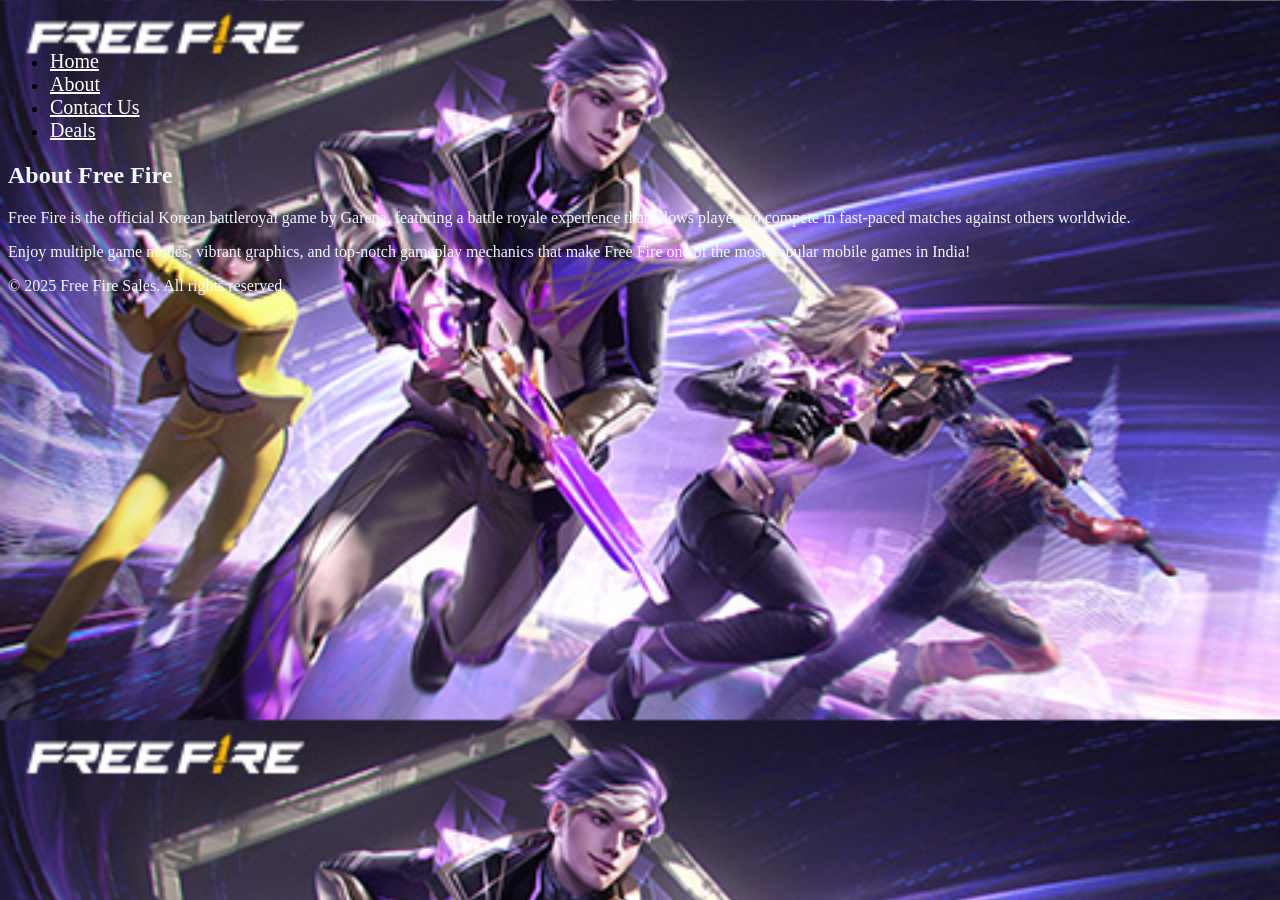
<file: aboutus.html>
<!DOCTYPE html>
<html lang="en">
<head>
    <meta charset="UTF-8">
    <meta name="viewport" content="width=device-width, initial-scale=1.0">
    <title>About</title>
    <link rel="stylesheet" href="aboutusk.css">
</head>
<body>
    <header>
        
            <ul>
                <li><a href="index.html">Home</a></li>
                <li><a href="aboutus.html">About</a></li>
                <li><a href="contactus.html">Contact Us</a></li>
                <li><a href="deals.html">Deals</a></li>
            </ul>
        
    </header>

    <main>
        <section class="about">
            <h1>About Free Fire</h1>
            <p>Free Fire is the official Korean battleroyal game by Garena, featuring a battle royale experience that allows players to compete in fast-paced matches against others worldwide.</p>
            <p>Enjoy multiple game modes, vibrant graphics, and top-notch gameplay mechanics that make Free Fire one of the most popular mobile games in India!</p>
        </section>
    </main>

    <footer>
        <p>&copy; 2025 Free Fire Sales. All rights reserved.</p>
    </footer>
</body>
</html>
</file>
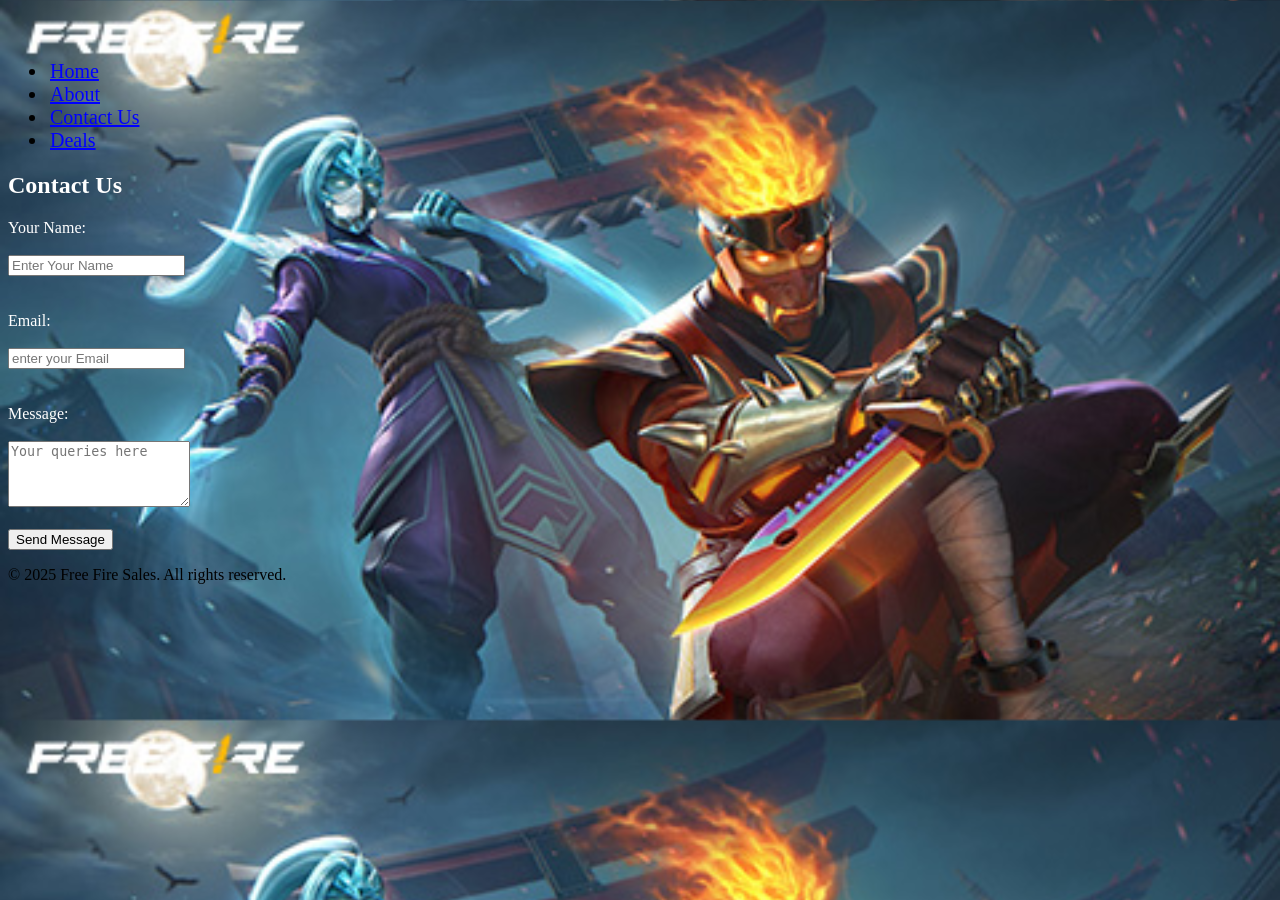
<file: contactus.html>
<!DOCTYPE html>
<html lang="en">
<head>
    <meta charset="UTF-8">
    <meta name="viewport" content="width=device-width, initial-scale=1.0">
    <title>Contact Us</title>
    <link rel="stylesheet" href="contactus.css">
</head>
<body>
    <header>
        <nav>
            <ul>
                <li><a href="index.html">Home</a></li>
                <li><a href="aboutus.html">About</a></li>
                <li><a href="contactus.html">Contact Us</a></li>
                <li><a href="deals.html">Deals</a></li>
            </ul>
        </nav>
    </header>

    <main>
        <section class="contact">
            <h1>Contact Us</h1>
            <form action="#" method="POST">
                <label for="name">Your Name:</label><br><br>

                <input type="text" id="name" name="name" required placeholder="Enter Your Name"><br><br><br>

                <label for="email">Email:</label><br><br>
                <input type="email" id="email" name="email" required placeholder="enter your Email"><br><br><br>

                <label for="message">Message:</label><br><br>
                <textarea id="message" name="message" rows="4" required placeholder="Your queries here"></textarea><br><br>

                <button type="submit" class="btn">Send Message</button>
            </form>
        </section>
    </main>

    <footer>
        <p>&copy; 2025 Free Fire Sales. All rights reserved.</p>
    </footer>
</body>
</html>
</file>
<file: aboutusk.css>
body{background-image: url('aboutusbg.jpg');
background-size: cover;}
h1,p{color:aliceblue}
a{font-size: 20px;
    color:white;
border:2px solid transparent;
}
a:hover{border:2px solid white}
header{margin-top: 50px;}
</file>
<file: contactus.css>
body{background-image: url(dealbg.jpg);
background-size: cover;}
h1,label{color:white}
header{margin-top:60px;
font-size:20px;
}
a{color:blue;
border:2px solid transparent;
}
a:hover{border:2px solid white}
</file>
